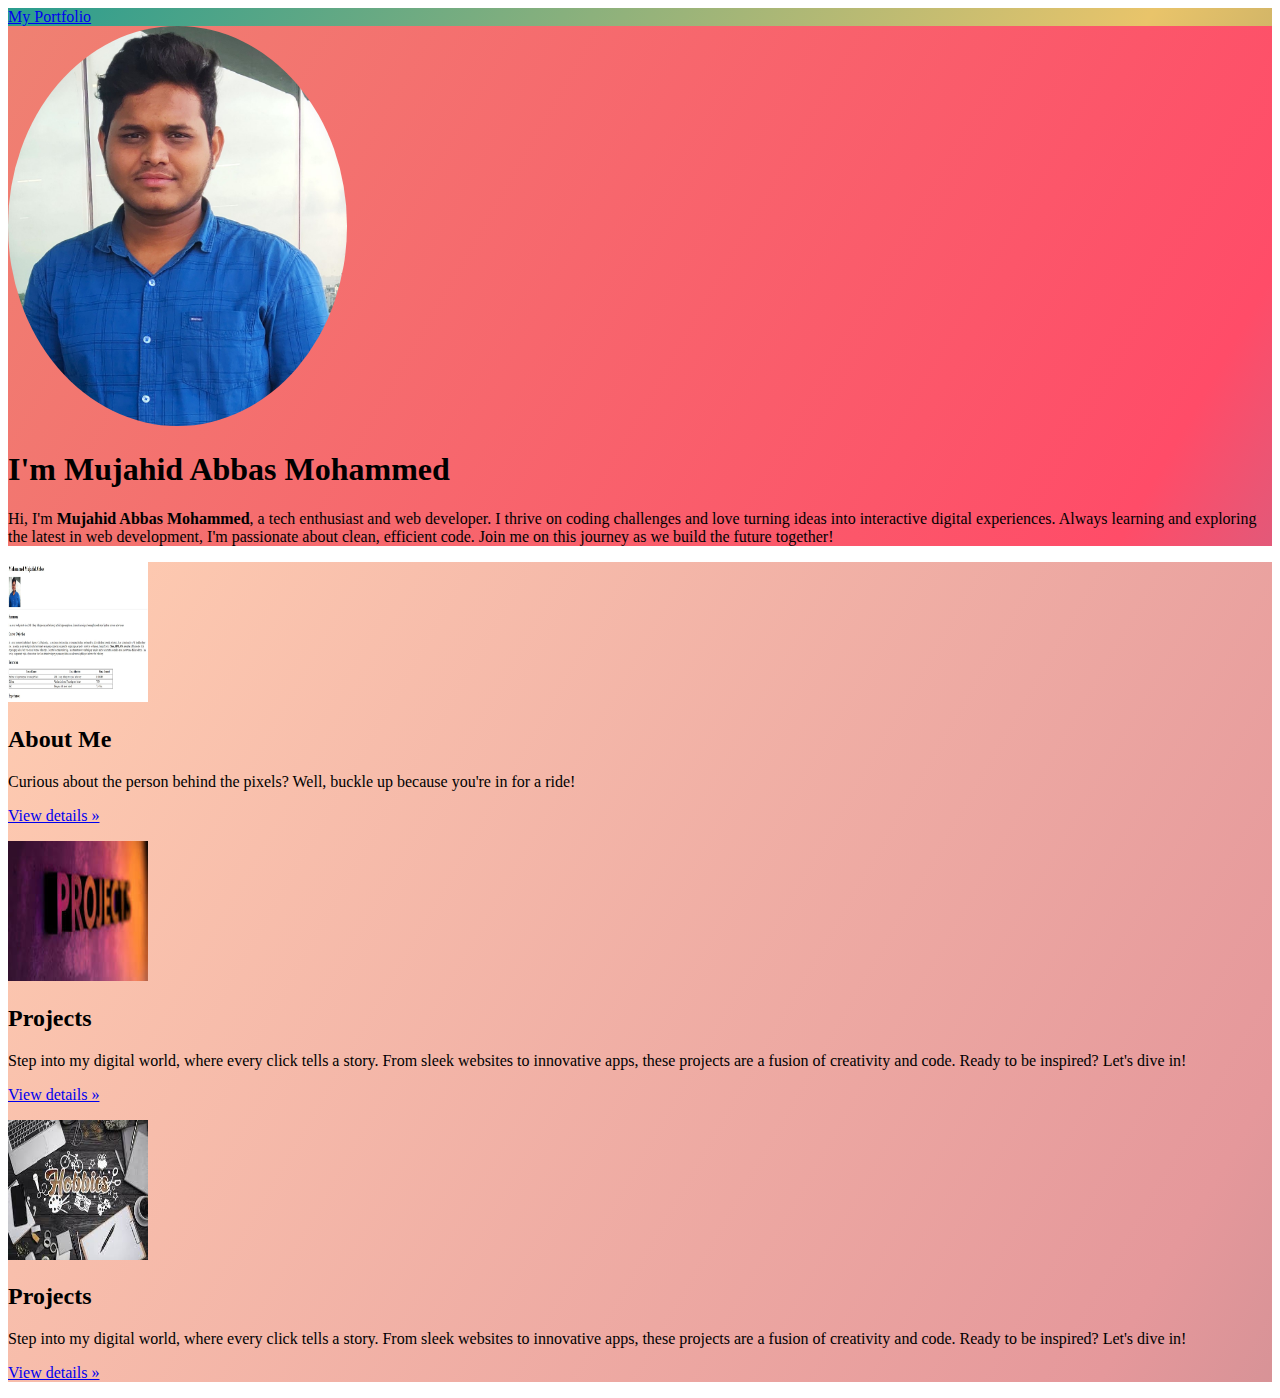
<file: index.html>
<!DOCTYPE html>
<html lang="en">

<head>
    <meta charset="UTF-8">
    <meta name="viewport" content="width=device-width, initial-scale=1.0">
    <title>Mujahid Abbas</title>
    <link href="https://cdn.jsdelivr.net/npm/bootstrap@5.3.2/dist/css/bootstrap.min.css" rel="stylesheet"
        integrity="sha384-T3c6CoIi6uLrA9TneNEoa7RxnatzjcDSCmG1MXxSR1GAsXEV/Dwwykc2MPK8M2HN" crossorigin="anonymous">
    <link rel="stylesheet" href="style.css">
</head>

<body>
    <div class="header">
        <div class="container mb-5">
            <header class="d-flex flex-wrap justify-content-center py-3 mb-4 border-bottom ">
                <a href="/"
                    class="d-flex align-items-center mb-3 mb-md-0 me-md-auto link-body-emphasis text-decoration-none">
                    <span class="fs-4 text-white">My Portfolio</span>
                </a>
            </header>
        </div>
    </div>
    <div class="gradient-background ">
        <div class="container my-4 mb-1">
            <div class="row flex-lg-row-reverse align-items-center g-5 py-5">
                <div class="col-10 col-sm-8 col-lg-6 ">
                    <img src="./Images/linked in1.jpg" class="d-block mx-lg-auto profile " alt="Bootstrap Themes" height="400" >
                </div>
                <div class="col-lg-6 text-white">
                    <h1 class="display-5 fw-bold  lh-1 mb-3 ">I'm Mujahid Abbas Mohammed</h1>
                    <p class="lead">Hi, I'm <b>Mujahid Abbas Mohammed</b>, a tech enthusiast and web developer. I thrive
                        on coding challenges and love turning ideas into interactive digital experiences. Always
                        learning and exploring the latest in web development, I'm passionate about clean, efficient
                        code. Join me on this journey as we build the future together!</p>
                </div>
            </div>
        </div></div>
        <!--Section for details carosoul-->
        <div class="gradient-background2 pt-5 ">
        <div class="container marketing ">

            <!-- Three columns of text below the carousel -->
            <div class="row">
                <div class="col-lg-4 ">
                    <img  src="./Images/AboutMe.JPG" alt="AboutMe" class="bd-placeholder-img rounded-circle" width="140" height="140"
                        xmlns="http://www.w3.org/2000/svg" role="img" aria-label="Placeholder"
                        preserveAspectRatio="xMidYMid slice" focusable="false">
                        <rect width="100%" height="100%" fill="var(--bs-secondary-color)"></rect>
                    </svg>
                    <h2 class="fw-normal text-dark mt-3">About Me</h2>
                    <p class="text-white">Curious about the person behind the pixels? Well, buckle up because you're in for a ride! </p>
                    <p><a class="btn btn-secondary" href="./project.html" target="_blank">View details »</a></p>
                </div><!-- /.col-lg-4 -->
                <div class="col-lg-4">
                    <img  src="./Images/project_image.jpg" alt="AboutMe" class="bd-placeholder-img rounded-circle" width="140" height="140"
                        xmlns="http://www.w3.org/2000/svg" role="img" aria-label="Placeholder"
                        preserveAspectRatio="xMidYMid slice" focusable="false">
                        <rect width="100%" height="100%" fill="var(--bs-secondary-color)"></rect>
                    </svg>
                    <h2 class="fw-normal text-dark mt-3">Projects</h2>
                    <p class="text-white"> Step into my digital world, where every click tells a story. From sleek websites to innovative apps, these projects are a fusion of creativity and code. Ready to be inspired? Let's dive in!

                    </p>
                    <p><a class="btn btn-secondary" href="#">View details »</a></p>
                </div><!-- /.col-lg-4 -->
                <div class="col-lg-4">
                    <img  src="./Images/Hobbies.jpg" alt="AboutMe" class="bd-placeholder-img rounded-circle" width="140" height="140"
                        xmlns="http://www.w3.org/2000/svg" role="img" aria-label="Placeholder"
                        preserveAspectRatio="xMidYMid slice" focusable="false">
                        <rect width="100%" height="100%" fill="var(--bs-secondary-color)"></rect>
                    </svg>
                    <h2 class="fw-normal text-dark mt-3">Projects</h2>
                    <p class="text-white"> Step into my digital world, where every click tells a story. From sleek websites to innovative apps, these projects are a fusion of creativity and code. Ready to be inspired? Let's dive in!

                    </p>
                    <p><a class="btn btn-secondary" href="#">View details »</a></p>
                </div><!-- /.col-lg-4 -->
            </div><!-- /.row --></div><!--background2 ends-->



   
        <script src="https://cdn.jsdelivr.net/npm/bootstrap@5.3.2/dist/js/bootstrap.bundle.min.js"
            integrity="sha384-C6RzsynM9kWDrMNeT87bh95OGNyZPhcTNXj1NW7RuBCsyN/o0jlpcV8Qyq46cDfL"
            crossorigin="anonymous"></script>

</body>

</html>
</file>
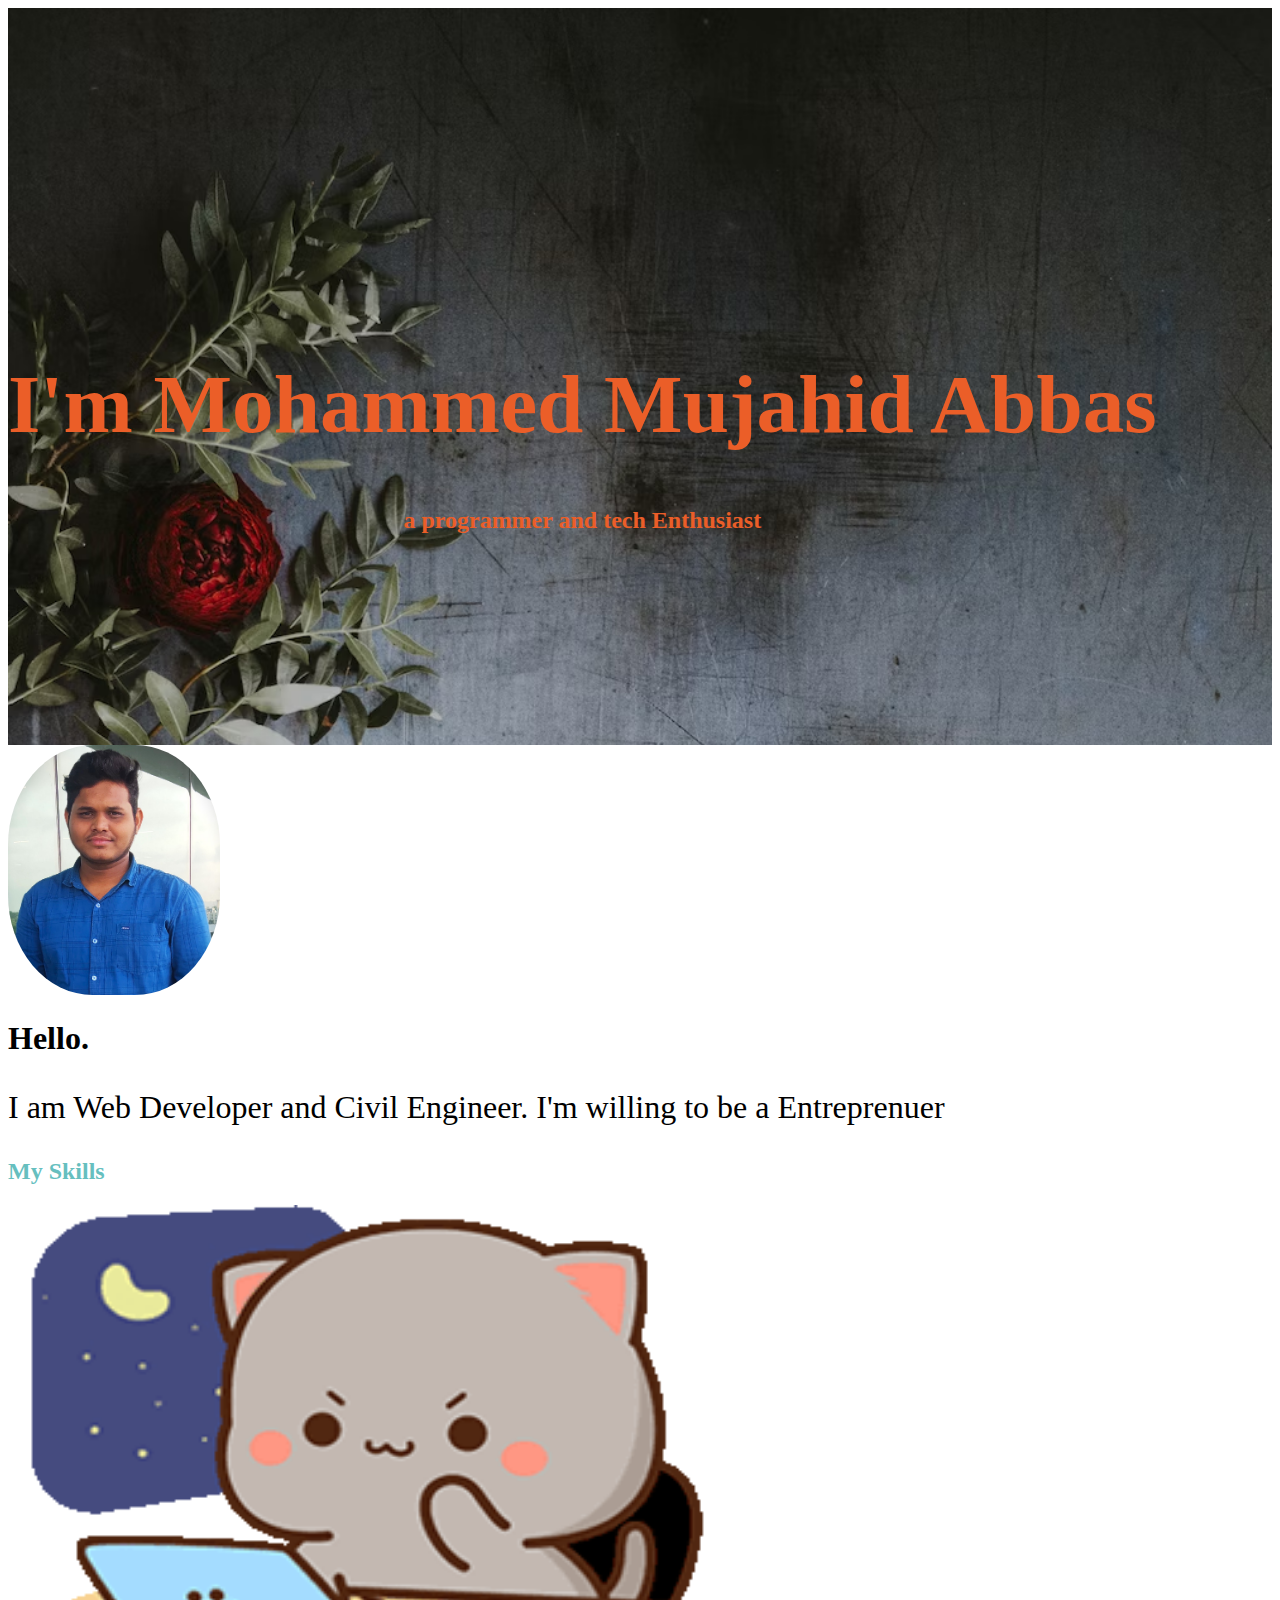
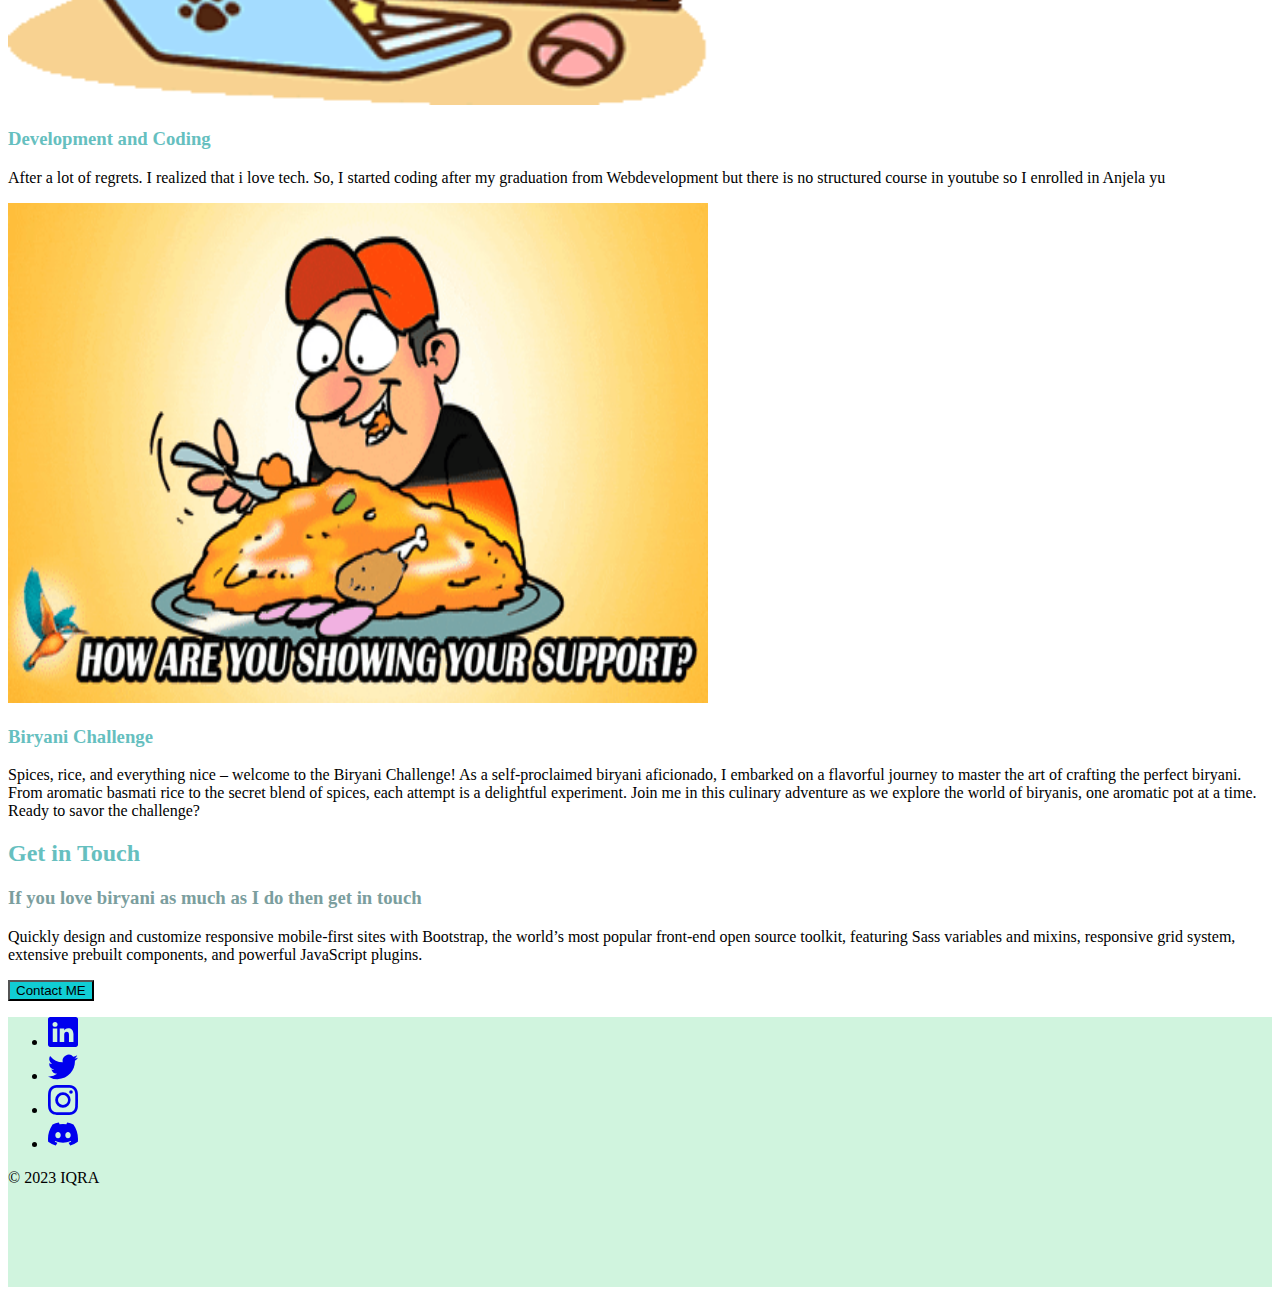
<file: aboutme.html>
<!DOCTYPE html>
<html lang="en">

<head>
    <meta charset="UTF-8">
    <meta name="viewport" content="width=device-width, initial-scale=1.0">
    <title>AboutMe</title>
    <link href="https://cdn.jsdelivr.net/npm/bootstrap@5.3.2/dist/css/bootstrap.min.css" rel="stylesheet"
        integrity="sha384-T3c6CoIi6uLrA9TneNEoa7RxnatzjcDSCmG1MXxSR1GAsXEV/Dwwykc2MPK8M2HN" crossorigin="anonymous">
    <style>
        .color {
            background-image: url(./Images/background.avif);
            height: 737px;
            background-size: cover;

        }

        .head-row {
            position: absolute;
            text-align: center;
            color: #eb5e28;
            top: 300px;
        }

        .t-1 {
            font-family: "Sacramento", cursive;
            font-size: 5.2rem;
        }

        .picture {
            border-radius: 40%;
        }

        .para {
            font-size: 2rem;
        }

        .color-skills>h3 {
            color: #66bfbf;
        }

        .heading-3 {
            color: #66bfbf;
        }

        .contact {
            background-color: #11cdd4;
        }

        .getintouch-heading2 {
            color: #66bfbf;
        }

        .getintouch-heading3 {
            color: #7b9e9e;
        }

        footer {
            background-color: #d0f4de;
            height: 30vh;
        }
    </style>
</head>

<body>
    <div class="color">
        <div class="container">
            <div class="row head-row">
                <h1 class="text-center  t-1">I'm Mohammed Mujahid Abbas</h1>
                <h2 class="text-center ">a programmer and tech Enthusiast</h2>
            </div>
        </div>
    </div>
    <!-- hero section  -->
    <div class="px-4 py-5 my-5 text-center">
        <img src="./Images/linked in1.jpg" alt="profile Image" class="picture" height="250px">
        <h1 class="display-5 fw-bold text-info mt-5">Hello.</h1>
        <div class="col-lg-6 mx-auto">
            <p class="lead mb-4 para">I am Web Developer and Civil Engineer. I'm willing to be a Entreprenuer</p>

        </div>
    </div>
    <!--skills section-->
    <div class="container col-xxl-8 px-4 py-5 ">
        <div class=" container col-lg-6 ft-2 color-skills">
            <h2 class="display-5 fw-bold  mb-3 heading-3 ">My Skills</h2>
        </div>
        <div class="row flex-lg-row-reverse align-items-center g-5 py-5">
            <div class="col-10 col-sm-8 col-lg-6">
                <img src="./Images/peach-goma-pc-night-keyboard-smashing.gif" class="d-block mx-lg-auto img-fluid"
                    alt="Bootstrap Themes" width="700" height="500" loading="lazy">
            </div>
            <div class="col-lg-6 ft-2 color-skills pb-0">
                <h3 class="display-5 fw-bold fs-3  ">Development and Coding</h3>
                <p class="lead">After a lot of regrets. I realized that i love tech. So, I started coding after my
                    graduation from Webdevelopment but there is no structured course in youtube so I enrolled in Anjela
                    yu</p>
            </div>
        </div>
    </div>
    <div class="container col-xxl-8 px-4 py-5 ">
        <div class="row flex-lg-row-reverse align-items-center g-5 py-5">
            <div class="col-10 col-sm-8 col-lg-6">
                <img src="./Images/biryani gif.gif" class="d-block mx-lg-auto img-fluid" alt="Bootstrap Themes"
                    width="700" height="500" loading="lazy">
            </div>
            <div class="col-lg-6 ft-2 color-skills">
                <h3 class="display-5 fw-bold fs-3   ">Biryani Challenge</h3>
                <p class="lead">Spices, rice, and everything nice – welcome to the Biryani Challenge! As a
                    self-proclaimed biryani aficionado, I embarked on a flavorful journey to master the art of crafting
                    the perfect biryani. From aromatic basmati rice to the secret blend of spices, each attempt is a
                    delightful experiment. Join me in this culinary adventure as we explore the world of biryanis, one
                    aromatic pot at a time. Ready to savor the challenge?
                </p>
            </div>
        </div>
    </div>
    <!--get in touch-->
    <div class="px-4 py-5 my-5 text-center">
        <h2 class="display-5 fw-bold text-uppercase fs-1 getintouch-heading2">Get in Touch</h2>
        <h3 class="display-5 fw-bold fs-3 getintouch-heading3">If you love biryani as much as I do then get in touch
        </h3>
        <div class="col-lg-6 mx-auto">
            <p class="lead mb-4">Quickly design and customize responsive mobile-first sites with Bootstrap, the world’s
                most popular front-end open source toolkit, featuring Sass variables and mixins, responsive grid system,
                extensive prebuilt components, and powerful JavaScript plugins.</p>
            <div class="d-grid gap-2 d-sm-flex justify-content-sm-center">
                <a href="../capstoneProject_1/ContactMe.html"><button type="button"
                        class="btn btn-primary btn-lg px-4 gap-3 text-white contact">Contact ME</button></a>
            </div>
        </div>
    </div>
    <!--footer-->
    <footer>
        <div class="container">
            <footer class="py-3 my-4">
                <ul class="nav justify-content-center border-bottom pb-3 mb-3">
                    <li class="nav-item"><a href="https://www.linkedin.com/in/mujahidabbasmohammed/" class="nav-link px-4 text-body-secondary"><svg xmlns="http://www.w3.org/2000/svg" height="30"
                                fill="currentColor" class="bi bi-linkedin" viewBox="0 0 16 16">
                                <path
                                    d="M0 1.146C0 .513.526 0 1.175 0h13.65C15.474 0 16 .513 16 1.146v13.708c0 .633-.526 1.146-1.175 1.146H1.175C.526 16 0 15.487 0 14.854zm4.943 12.248V6.169H2.542v7.225zm-1.2-8.212c.837 0 1.358-.554 1.358-1.248-.015-.709-.52-1.248-1.342-1.248S2.4 3.226 2.4 3.934c0 .694.521 1.248 1.327 1.248zm4.908 8.212V9.359c0-.216.016-.432.08-.586.173-.431.568-.878 1.232-.878.869 0 1.216.662 1.216 1.634v3.865h2.401V9.25c0-2.22-1.184-3.252-2.764-3.252-1.274 0-1.845.7-2.165 1.193v.025h-.016l.016-.025V6.169h-2.4c.03.678 0 7.225 0 7.225z" />
                            </svg></a></li>
                    <li class="nav-item"><a href="https://twitter.com/MujahidAbbas963" class="nav-link px-4 text-body-secondary"><svg
                                xmlns="http://www.w3.org/2000/svg" height="30" fill="currentColor" class="bi bi-twitter"
                                viewBox="0 0 16 16">
                                <path
                                    d="M5.026 15c6.038 0 9.341-5.003 9.341-9.334q.002-.211-.006-.422A6.7 6.7 0 0 0 16 3.542a6.7 6.7 0 0 1-1.889.518 3.3 3.3 0 0 0 1.447-1.817 6.5 6.5 0 0 1-2.087.793A3.286 3.286 0 0 0 7.875 6.03a9.32 9.32 0 0 1-6.767-3.429 3.29 3.29 0 0 0 1.018 4.382A3.3 3.3 0 0 1 .64 6.575v.045a3.29 3.29 0 0 0 2.632 3.218 3.2 3.2 0 0 1-.865.115 3 3 0 0 1-.614-.057 3.28 3.28 0 0 0 3.067 2.277A6.6 6.6 0 0 1 .78 13.58a6 6 0 0 1-.78-.045A9.34 9.34 0 0 0 5.026 15" />
                            </svg></a></li>
                    <li class="nav-item"><a href="https://www.instagram.com/mujahid_mohammed_1/?next=%2F" class="nav-link px-4 text-body-secondary"><svg
                                xmlns="http://www.w3.org/2000/svg" height="30" fill="currentColor"
                                class="bi bi-instagram" viewBox="0 0 16 16">
                                <path
                                    d="M8 0C5.829 0 5.556.01 4.703.048 3.85.088 3.269.222 2.76.42a3.9 3.9 0 0 0-1.417.923A3.9 3.9 0 0 0 .42 2.76C.222 3.268.087 3.85.048 4.7.01 5.555 0 5.827 0 8.001c0 2.172.01 2.444.048 3.297.04.852.174 1.433.372 1.942.205.526.478.972.923 1.417.444.445.89.719 1.416.923.51.198 1.09.333 1.942.372C5.555 15.99 5.827 16 8 16s2.444-.01 3.298-.048c.851-.04 1.434-.174 1.943-.372a3.9 3.9 0 0 0 1.416-.923c.445-.445.718-.891.923-1.417.197-.509.332-1.09.372-1.942C15.99 10.445 16 10.173 16 8s-.01-2.445-.048-3.299c-.04-.851-.175-1.433-.372-1.941a3.9 3.9 0 0 0-.923-1.417A3.9 3.9 0 0 0 13.24.42c-.51-.198-1.092-.333-1.943-.372C10.443.01 10.172 0 7.998 0zm-.717 1.442h.718c2.136 0 2.389.007 3.232.046.78.035 1.204.166 1.486.275.373.145.64.319.92.599s.453.546.598.92c.11.281.24.705.275 1.485.039.843.047 1.096.047 3.231s-.008 2.389-.047 3.232c-.035.78-.166 1.203-.275 1.485a2.5 2.5 0 0 1-.599.919c-.28.28-.546.453-.92.598-.28.11-.704.24-1.485.276-.843.038-1.096.047-3.232.047s-2.39-.009-3.233-.047c-.78-.036-1.203-.166-1.485-.276a2.5 2.5 0 0 1-.92-.598 2.5 2.5 0 0 1-.6-.92c-.109-.281-.24-.705-.275-1.485-.038-.843-.046-1.096-.046-3.233s.008-2.388.046-3.231c.036-.78.166-1.204.276-1.486.145-.373.319-.64.599-.92s.546-.453.92-.598c.282-.11.705-.24 1.485-.276.738-.034 1.024-.044 2.515-.045zm4.988 1.328a.96.96 0 1 0 0 1.92.96.96 0 0 0 0-1.92m-4.27 1.122a4.109 4.109 0 1 0 0 8.217 4.109 4.109 0 0 0 0-8.217m0 1.441a2.667 2.667 0 1 1 0 5.334 2.667 2.667 0 0 1 0-5.334" />
                            </svg></a></li>
                    <li class="nav-item"><a href="https://discord.com/channels/1061527318687920199/1061527318687920202" class="nav-link px-4 text-body-secondary"><svg
                                xmlns="http://www.w3.org/2000/svg" height="30" fill="currentColor" class="bi bi-discord"
                                viewBox="0 0 16 16">
                                <path
                                    d="M13.545 2.907a13.2 13.2 0 0 0-3.257-1.011.05.05 0 0 0-.052.025c-.141.25-.297.577-.406.833a12.2 12.2 0 0 0-3.658 0 8 8 0 0 0-.412-.833.05.05 0 0 0-.052-.025c-1.125.194-2.22.534-3.257 1.011a.04.04 0 0 0-.021.018C.356 6.024-.213 9.047.066 12.032q.003.022.021.037a13.3 13.3 0 0 0 3.995 2.02.05.05 0 0 0 .056-.019q.463-.63.818-1.329a.05.05 0 0 0-.01-.059l-.018-.011a9 9 0 0 1-1.248-.595.05.05 0 0 1-.02-.066l.015-.019q.127-.095.248-.195a.05.05 0 0 1 .051-.007c2.619 1.196 5.454 1.196 8.041 0a.05.05 0 0 1 .053.007q.121.1.248.195a.05.05 0 0 1-.004.085 8 8 0 0 1-1.249.594.05.05 0 0 0-.03.03.05.05 0 0 0 .003.041c.24.465.515.909.817 1.329a.05.05 0 0 0 .056.019 13.2 13.2 0 0 0 4.001-2.02.05.05 0 0 0 .021-.037c.334-3.451-.559-6.449-2.366-9.106a.03.03 0 0 0-.02-.019m-8.198 7.307c-.789 0-1.438-.724-1.438-1.612s.637-1.613 1.438-1.613c.807 0 1.45.73 1.438 1.613 0 .888-.637 1.612-1.438 1.612m5.316 0c-.788 0-1.438-.724-1.438-1.612s.637-1.613 1.438-1.613c.807 0 1.451.73 1.438 1.613 0 .888-.631 1.612-1.438 1.612" />
                            </svg></a></li>
                </ul>
                <p class="text-center text-body-secondary fs-5">© 2023 IQRA</p>
            </footer>
        </div>
    </footer>
    <script src="https://cdn.jsdelivr.net/npm/bootstrap@5.3.2/dist/js/bootstrap.bundle.min.js"
        integrity="sha384-C6RzsynM9kWDrMNeT87bh95OGNyZPhcTNXj1NW7RuBCsyN/o0jlpcV8Qyq46cDfL"
        crossorigin="anonymous"></script>
</body>

</html>
</file>
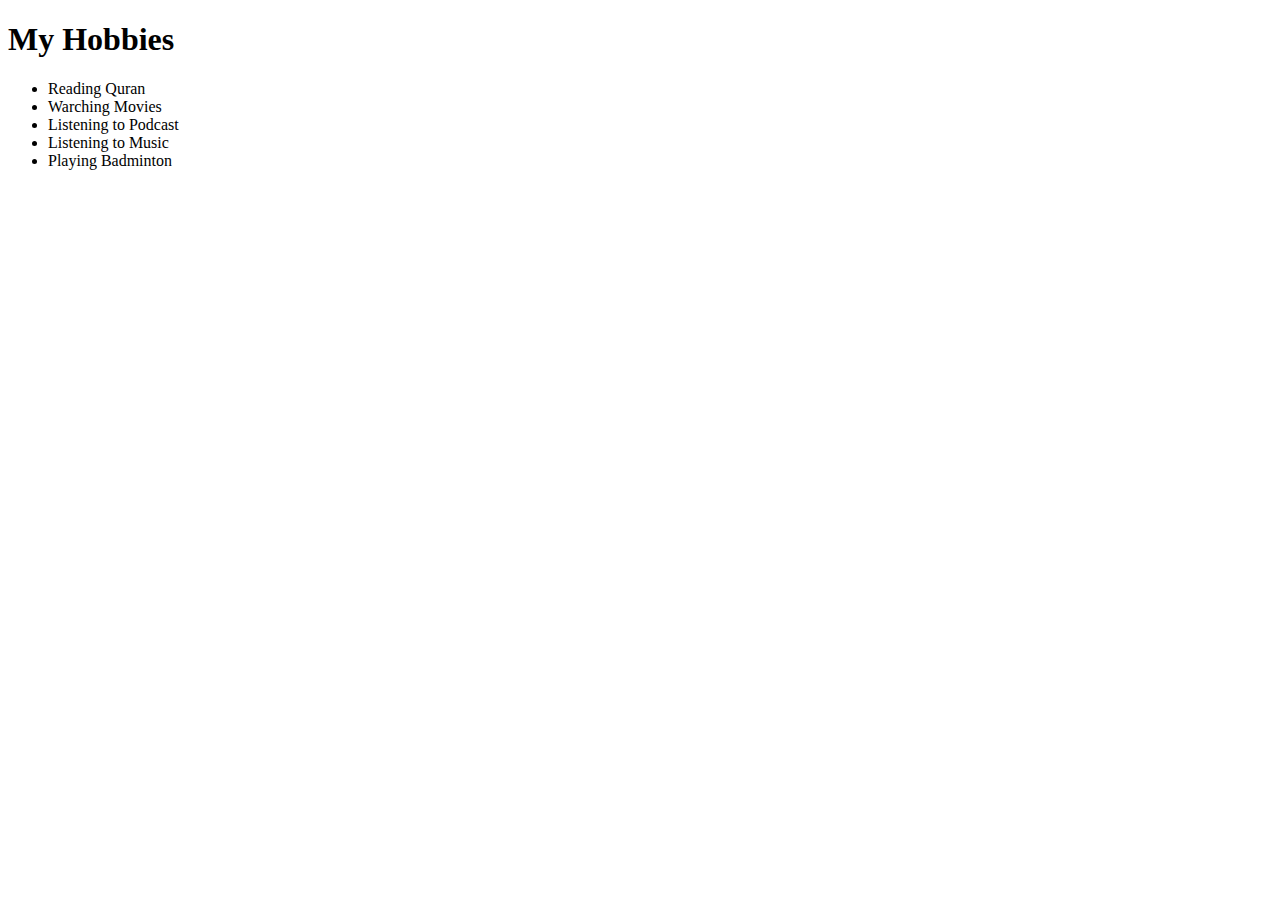
<file: Hobbies.html>
<!DOCTYPE html>
<html lang="en">
<head>
    <meta charset="UTF-8">
    <meta name="viewport" content="width=device-width, initial-scale=1.0">
    <title>Hobbies</title>
</head>
<body>
    <h1>My Hobbies</h1>
    <ul>
        <li>Reading Quran</li>
        <li>Warching Movies</li>
        <li>Listening to Podcast</li>
        <li>Listening to Music</li>
        <li>Playing Badminton</li>
    </ul>
    
</body>
</html>
</file>
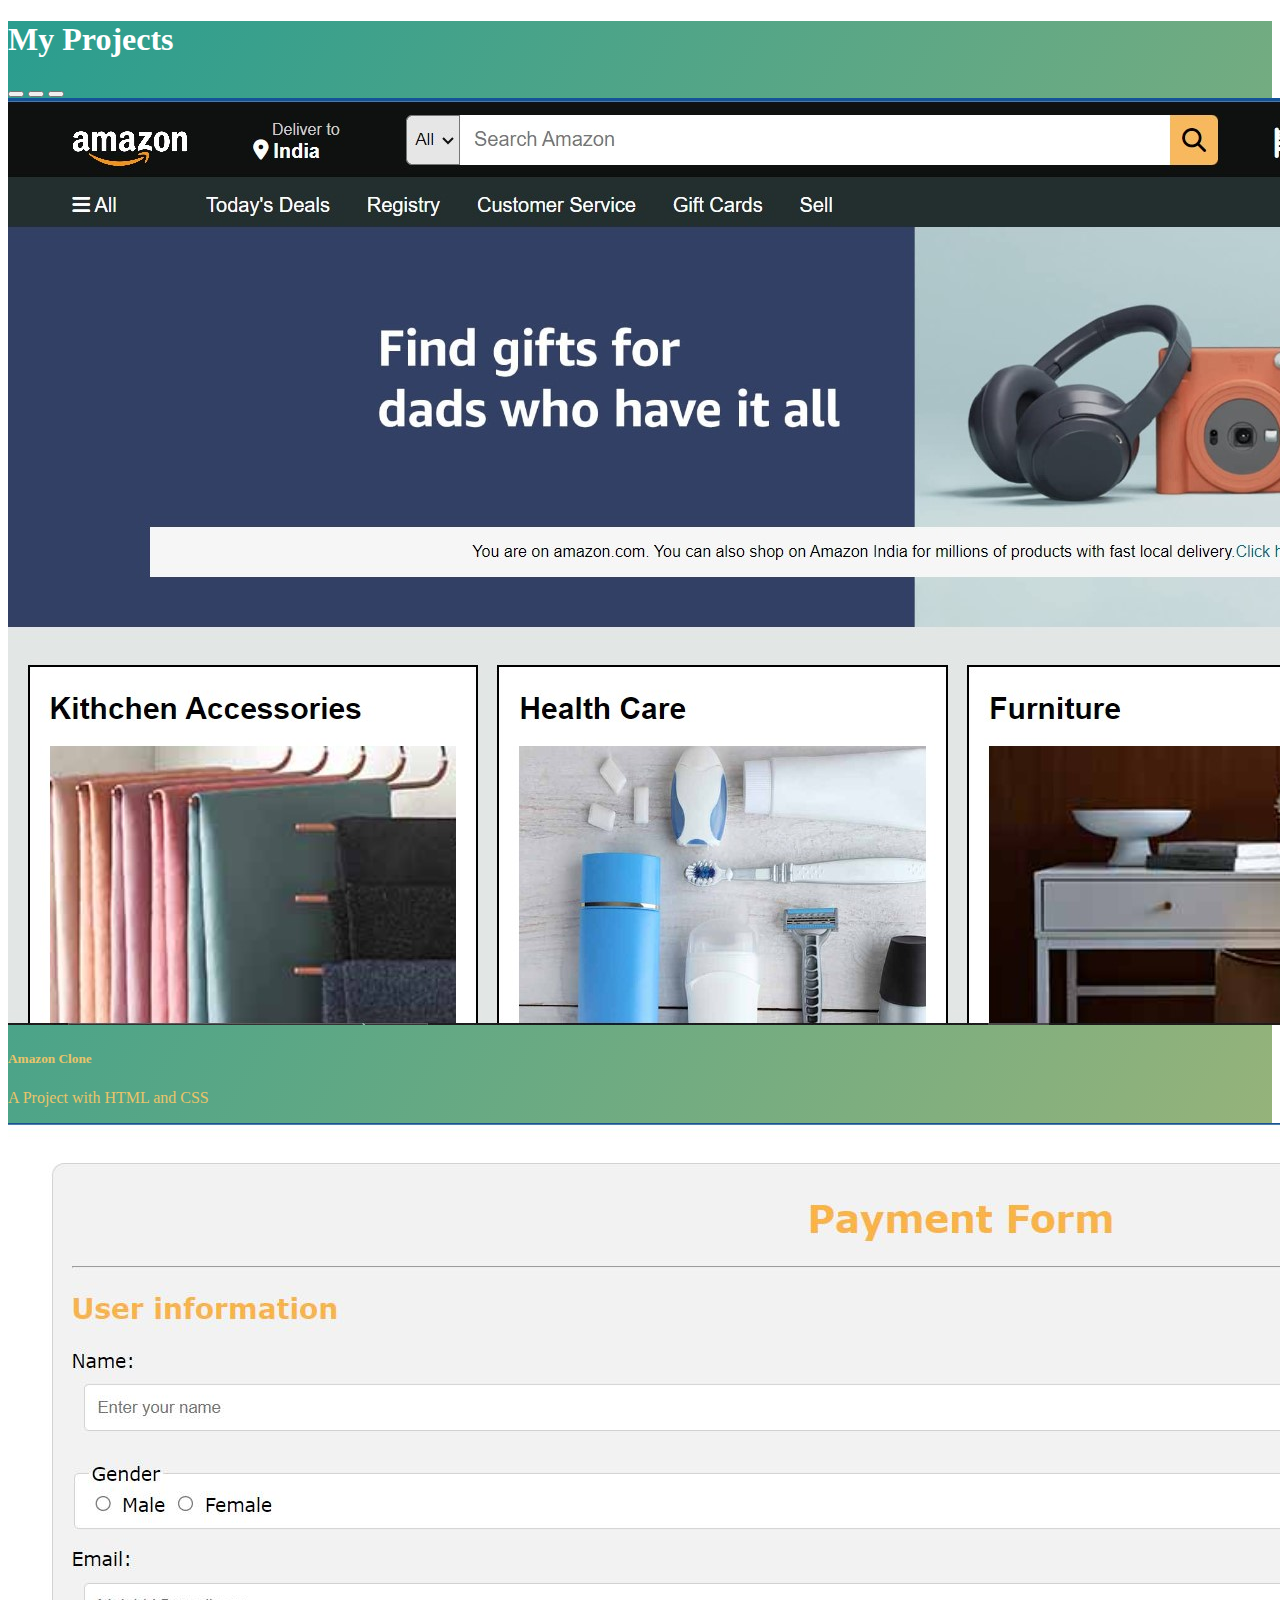
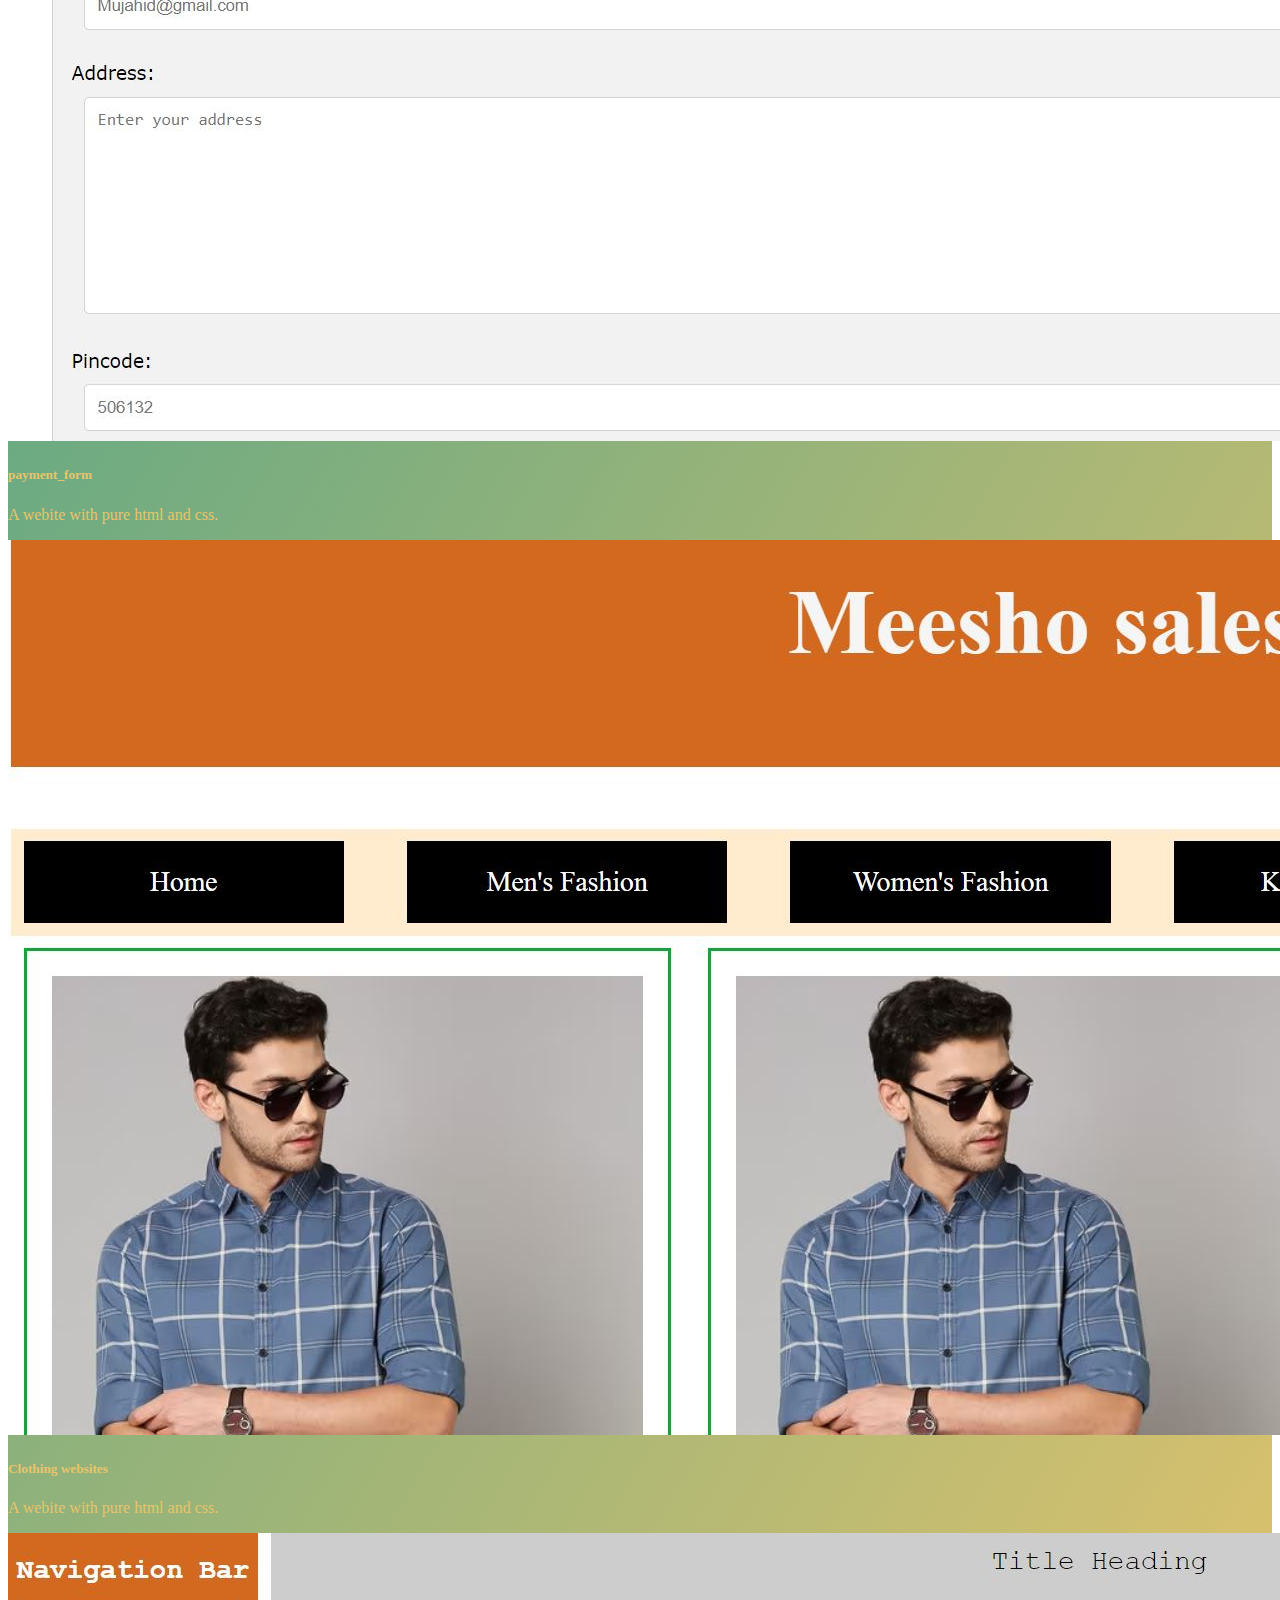
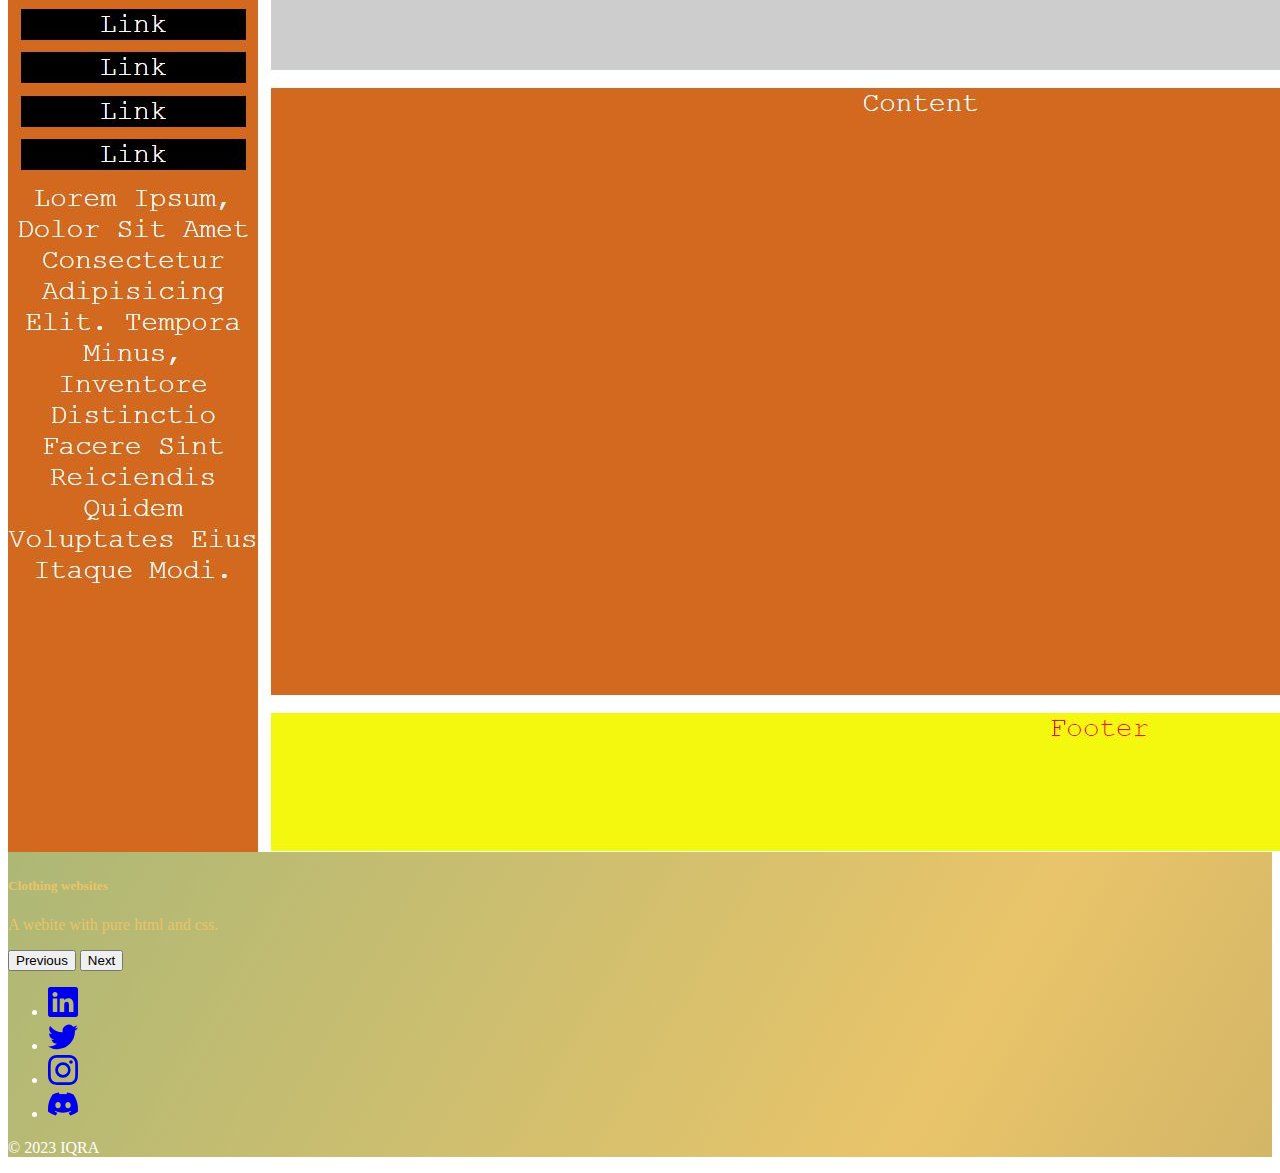
<file: project.html>
<!DOCTYPE html>
<html lang="en">

<head>
    <meta charset="UTF-8">
    <meta name="viewport" content="width=device-width, initial-scale=1.0">
    <title>Project</title>
    <link href="https://cdn.jsdelivr.net/npm/bootstrap@5.3.2/dist/css/bootstrap.min.css" rel="stylesheet"
        integrity="sha384-T3c6CoIi6uLrA9TneNEoa7RxnatzjcDSCmG1MXxSR1GAsXEV/Dwwykc2MPK8M2HN" crossorigin="anonymous">
    <link rel="stylesheet" href="./style.css">
</head>

<body>
    <div class="header">
        <div class="container py-4">
            <div class="row">
                <h1 class="fs-1 ">My Projects</h1>
            </div>
        </div>
        <div class="container">
            <div id="carouselExampleCaptions" class="carousel slide">
                <div class="carousel-indicators">
                    <button type="button" data-bs-target="#carouselExampleCaptions" data-bs-slide-to="0" class="active"
                        aria-current="true" aria-label="Slide 1"></button>
                    <button type="button" data-bs-target="#carouselExampleCaptions" data-bs-slide-to="1"
                        aria-label="Slide 2"></button>
                    <button type="button" data-bs-target="#carouselExampleCaptions" data-bs-slide-to="2"
                        aria-label="Slide 3"></button>
                </div>
                <div class="carousel-inner">
                    <div class="carousel-item active ">
                        <a href="https://mohammedmujahidabbas.github.io/Amazon-clone/" target="_blank"><img src="./Images/amazone-clone.jpg" class="d-block w-100  " alt="amazone-clone"></a>
                        <div class="carousel-caption d-none d-md-block">
                            <h5 class="title fs-1">Amazon Clone</h5>
                            <p class="title  fs-5">A Project with HTML and CSS</p>
                        </div>
                    </div>
                    <div class="carousel-item">
                        <a href="./projects/payment_form.html" target="_blank"><img src="./Images/paymentform.JPG" class="d-block w-100" alt="payment_form"></a>
                        <div class="carousel-caption d-none d-md-block">
                            <h5 class="title fs-1">payment_form</h5>
                            <p class="title  fs-5">A webite with pure html and css.</p>
                        </div>
                    </div>
                    <div class="carousel-item">
                        <a href="./projects/Meesho-type.html" target="_blank"><img src="./Images/meesho project.JPG" class="d-block w-100" alt="meesho"></a>
                        <div class="carousel-caption d-none d-md-block">
                            <h5 class="title fs-1">Clothing websites</h5>
                            <p class="title  fs-5">A webite with pure html and css.</p>
                        </div>
                    </div>
                    <div class="carousel-item">
                        <a href="./projects/Grid_challenge_02.html" target="_blank"><img src="./Images/grid-practice-project.JPG" class="d-block w-100" alt="meesho"></a>
                        <div class="carousel-caption d-none d-md-block">
                            <h5 class="title fs-1">Clothing websites</h5>
                            <p class="title  fs-5">A webite with pure html and css.</p>
                        </div>
                    </div>
                </div>
                <button class="carousel-control-prev" type="button" data-bs-target="#carouselExampleCaptions"
                    data-bs-slide="prev">
                    <span class="carousel-control-prev-icon" aria-hidden="true"></span>
                    <span class="visually-hidden">Previous</span>
                </button>
                <button class="carousel-control-next" type="button" data-bs-target="#carouselExampleCaptions"
                    data-bs-slide="next">
                    <span class="carousel-control-next-icon" aria-hidden="true"></span>
                    <span class="visually-hidden">Next</span>
                </button>
            </div>
        </div>
    <!--footer-->
    <footer>
        <div class="container">
            <footer class="py-3 my-4 mb-0">
                <ul class="nav justify-content-center border-bottom pb-3 mb-3">
                    <li class="nav-item"><a href="https://www.linkedin.com/in/mujahidabbasmohammed/"
                            class="nav-link px-4 text-body-secondary"><svg xmlns="http://www.w3.org/2000/svg"
                                height="30" fill="currentColor" class="bi bi-linkedin" viewBox="0 0 16 16">
                                <path
                                    d="M0 1.146C0 .513.526 0 1.175 0h13.65C15.474 0 16 .513 16 1.146v13.708c0 .633-.526 1.146-1.175 1.146H1.175C.526 16 0 15.487 0 14.854zm4.943 12.248V6.169H2.542v7.225zm-1.2-8.212c.837 0 1.358-.554 1.358-1.248-.015-.709-.52-1.248-1.342-1.248S2.4 3.226 2.4 3.934c0 .694.521 1.248 1.327 1.248zm4.908 8.212V9.359c0-.216.016-.432.08-.586.173-.431.568-.878 1.232-.878.869 0 1.216.662 1.216 1.634v3.865h2.401V9.25c0-2.22-1.184-3.252-2.764-3.252-1.274 0-1.845.7-2.165 1.193v.025h-.016l.016-.025V6.169h-2.4c.03.678 0 7.225 0 7.225z" />
                            </svg></a></li>
                    <li class="nav-item"><a href="https://twitter.com/MujahidAbbas963"
                            class="nav-link px-4 text-body-secondary"><svg xmlns="http://www.w3.org/2000/svg"
                                height="30" fill="currentColor" class="bi bi-twitter" viewBox="0 0 16 16">
                                <path
                                    d="M5.026 15c6.038 0 9.341-5.003 9.341-9.334q.002-.211-.006-.422A6.7 6.7 0 0 0 16 3.542a6.7 6.7 0 0 1-1.889.518 3.3 3.3 0 0 0 1.447-1.817 6.5 6.5 0 0 1-2.087.793A3.286 3.286 0 0 0 7.875 6.03a9.32 9.32 0 0 1-6.767-3.429 3.29 3.29 0 0 0 1.018 4.382A3.3 3.3 0 0 1 .64 6.575v.045a3.29 3.29 0 0 0 2.632 3.218 3.2 3.2 0 0 1-.865.115 3 3 0 0 1-.614-.057 3.28 3.28 0 0 0 3.067 2.277A6.6 6.6 0 0 1 .78 13.58a6 6 0 0 1-.78-.045A9.34 9.34 0 0 0 5.026 15" />
                            </svg></a></li>
                    <li class="nav-item"><a href="https://www.instagram.com/mujahid_mohammed_1/?next=%2F"
                            class="nav-link px-4 text-body-secondary"><svg xmlns="http://www.w3.org/2000/svg"
                                height="30" fill="currentColor" class="bi bi-instagram" viewBox="0 0 16 16">
                                <path
                                    d="M8 0C5.829 0 5.556.01 4.703.048 3.85.088 3.269.222 2.76.42a3.9 3.9 0 0 0-1.417.923A3.9 3.9 0 0 0 .42 2.76C.222 3.268.087 3.85.048 4.7.01 5.555 0 5.827 0 8.001c0 2.172.01 2.444.048 3.297.04.852.174 1.433.372 1.942.205.526.478.972.923 1.417.444.445.89.719 1.416.923.51.198 1.09.333 1.942.372C5.555 15.99 5.827 16 8 16s2.444-.01 3.298-.048c.851-.04 1.434-.174 1.943-.372a3.9 3.9 0 0 0 1.416-.923c.445-.445.718-.891.923-1.417.197-.509.332-1.09.372-1.942C15.99 10.445 16 10.173 16 8s-.01-2.445-.048-3.299c-.04-.851-.175-1.433-.372-1.941a3.9 3.9 0 0 0-.923-1.417A3.9 3.9 0 0 0 13.24.42c-.51-.198-1.092-.333-1.943-.372C10.443.01 10.172 0 7.998 0zm-.717 1.442h.718c2.136 0 2.389.007 3.232.046.78.035 1.204.166 1.486.275.373.145.64.319.92.599s.453.546.598.92c.11.281.24.705.275 1.485.039.843.047 1.096.047 3.231s-.008 2.389-.047 3.232c-.035.78-.166 1.203-.275 1.485a2.5 2.5 0 0 1-.599.919c-.28.28-.546.453-.92.598-.28.11-.704.24-1.485.276-.843.038-1.096.047-3.232.047s-2.39-.009-3.233-.047c-.78-.036-1.203-.166-1.485-.276a2.5 2.5 0 0 1-.92-.598 2.5 2.5 0 0 1-.6-.92c-.109-.281-.24-.705-.275-1.485-.038-.843-.046-1.096-.046-3.233s.008-2.388.046-3.231c.036-.78.166-1.204.276-1.486.145-.373.319-.64.599-.92s.546-.453.92-.598c.282-.11.705-.24 1.485-.276.738-.034 1.024-.044 2.515-.045zm4.988 1.328a.96.96 0 1 0 0 1.92.96.96 0 0 0 0-1.92m-4.27 1.122a4.109 4.109 0 1 0 0 8.217 4.109 4.109 0 0 0 0-8.217m0 1.441a2.667 2.667 0 1 1 0 5.334 2.667 2.667 0 0 1 0-5.334" />
                            </svg></a></li>
                    <li class="nav-item"><a href="https://discord.com/channels/1061527318687920199/1061527318687920202"
                            class="nav-link px-4 text-body-secondary"><svg xmlns="http://www.w3.org/2000/svg"
                                height="30" fill="currentColor" class="bi bi-discord" viewBox="0 0 16 16">
                                <path
                                    d="M13.545 2.907a13.2 13.2 0 0 0-3.257-1.011.05.05 0 0 0-.052.025c-.141.25-.297.577-.406.833a12.2 12.2 0 0 0-3.658 0 8 8 0 0 0-.412-.833.05.05 0 0 0-.052-.025c-1.125.194-2.22.534-3.257 1.011a.04.04 0 0 0-.021.018C.356 6.024-.213 9.047.066 12.032q.003.022.021.037a13.3 13.3 0 0 0 3.995 2.02.05.05 0 0 0 .056-.019q.463-.63.818-1.329a.05.05 0 0 0-.01-.059l-.018-.011a9 9 0 0 1-1.248-.595.05.05 0 0 1-.02-.066l.015-.019q.127-.095.248-.195a.05.05 0 0 1 .051-.007c2.619 1.196 5.454 1.196 8.041 0a.05.05 0 0 1 .053.007q.121.1.248.195a.05.05 0 0 1-.004.085 8 8 0 0 1-1.249.594.05.05 0 0 0-.03.03.05.05 0 0 0 .003.041c.24.465.515.909.817 1.329a.05.05 0 0 0 .056.019 13.2 13.2 0 0 0 4.001-2.02.05.05 0 0 0 .021-.037c.334-3.451-.559-6.449-2.366-9.106a.03.03 0 0 0-.02-.019m-8.198 7.307c-.789 0-1.438-.724-1.438-1.612s.637-1.613 1.438-1.613c.807 0 1.45.73 1.438 1.613 0 .888-.637 1.612-1.438 1.612m5.316 0c-.788 0-1.438-.724-1.438-1.612s.637-1.613 1.438-1.613c.807 0 1.451.73 1.438 1.613 0 .888-.631 1.612-1.438 1.612" />
                            </svg></a></li>
                </ul>
                <p class="text-center text-body-secondary fs-5">© 2023 IQRA</p>
            </footer>
        </div>
    </footer></div>

    <script src="https://cdn.jsdelivr.net/npm/bootstrap@5.3.2/dist/js/bootstrap.bundle.min.js"
        integrity="sha384-C6RzsynM9kWDrMNeT87bh95OGNyZPhcTNXj1NW7RuBCsyN/o0jlpcV8Qyq46cDfL"
        crossorigin="anonymous"></script>
</body>

</html>
</file>
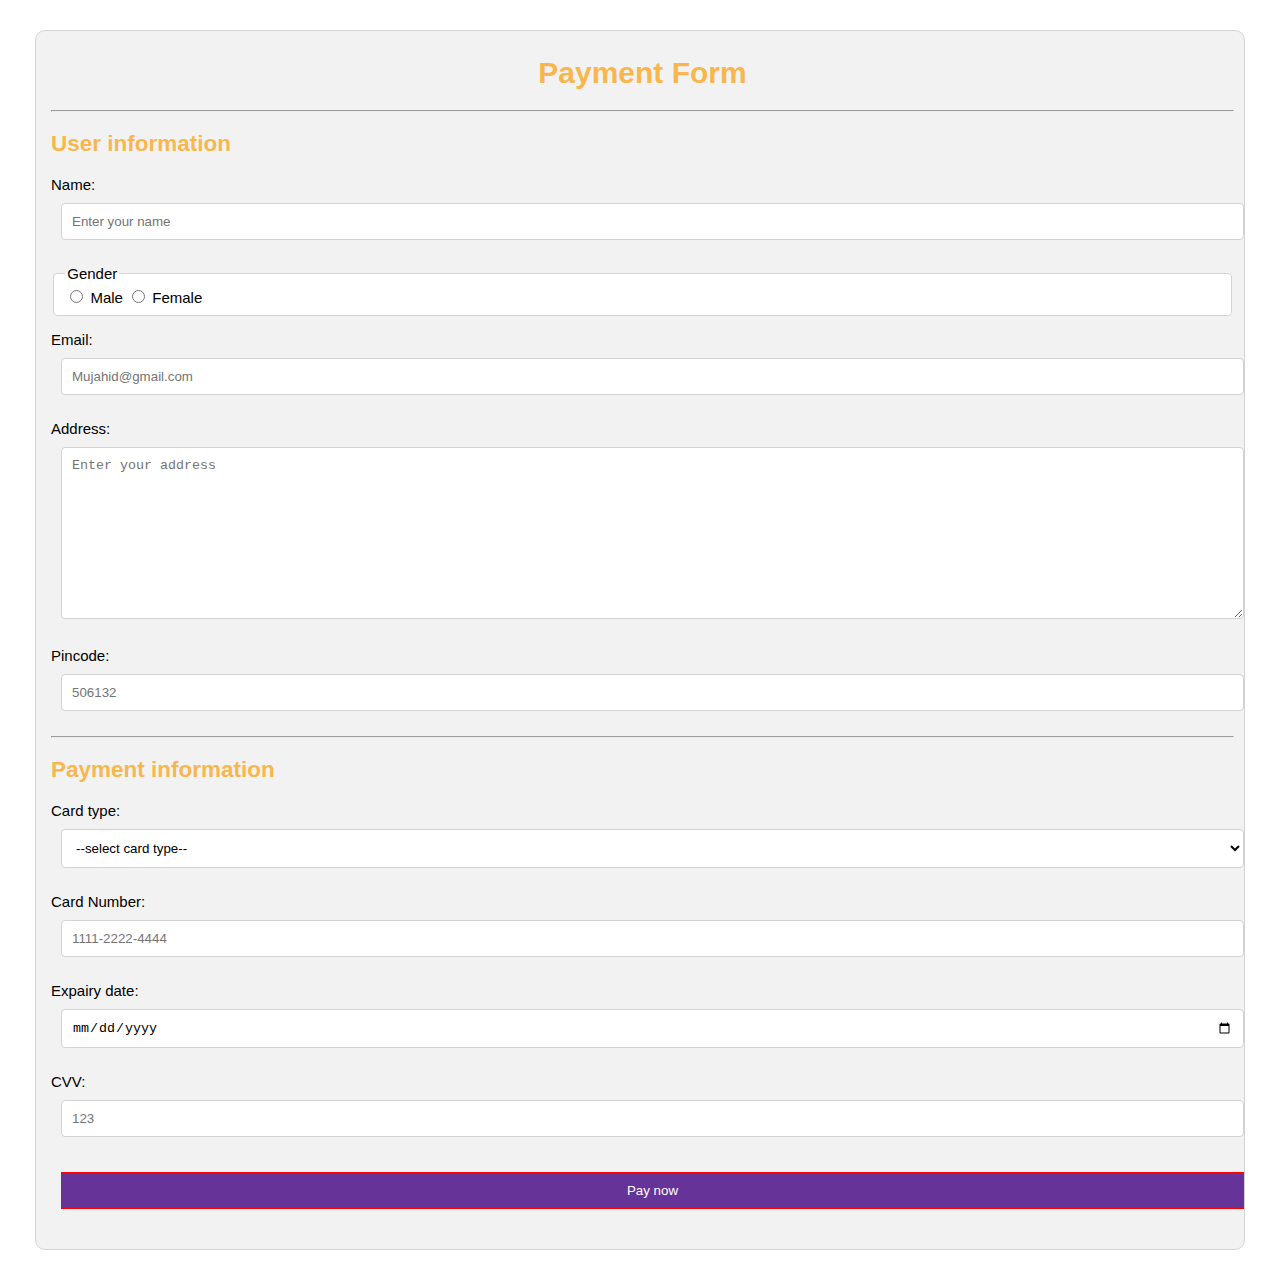
<file: projects/payment_form.html>
<!DOCTYPE html>
<html lang="en">

<head>
    <meta charset="UTF-8">
    <meta name="viewport" content="width=device-width, initial-scale=1.0">
    <title>Mujahid | Payment Form</title>
    <link rel="stylesheet" href="payment_form.css">
</head>

<body>

    <form action="">
        <div class="box">
            <header>
                <h1>Payment Form </h1>
            </header>
            <hr>
            <h2>User information</h2>
            <p class="name">
                Name: <input type="text" name="name" id="name" placeholder="Enter your name">
            </p>
            <p>
            <fieldset>
                <legend>Gender</legend>
                <input type="radio" name="Gender" id="Gender1" >
                <label for="Gender1">Male</label>
                <input type="radio" name="Gender" id="Gender2">
                <label for="Gender2">Female</label>
            </fieldset>
            </p>
            <p>
                Email: <input type="email" name="email" id="email" placeholder="Mujahid@gmail.com">
            </p>
            <p class="address">
                Address: <br><textarea placeholder="Enter your address" name="address" id="address" cols="100"
                    rows="10"></textarea>
            </p>
            <p class="pincode">
                Pincode: <input placeholder="506132" type="number" name="Pincode" id="pincode">
            </p>
            <hr>
            <h2>Payment information</h2>
            <p class="cardtype">
                Card type:
                <select name="Card_type" id="Card_type">
                    <option value="">--select card type--</option>
                    <option value="visa">Visa</option>
                    <option value="master card">Master card</option>
                    <option value="rupay">Rupay</option>
                    <option value="platinum">Platinum</option>
                </select>
            </p>
            <p class="cardnumber">
                Card Number: <input placeholder="1111-2222-4444" type="number" name="card_number" id="card_number">

            </p>
            <p class="expiredate">
                Expairy date: <input type="date" name="expired_date" id="expired_date">
            </p>
            <p class="cvv">
                CVV: <input placeholder="123" type="password" name="cvv" id="cvv">
            </p>
            <p class="submit">
                <input type="submit" value="Pay now">
            </p>
        </div>


    </form>
</body>

</html>
</file>
<file: style.css>
.gradient-background {
    background: linear-gradient(300deg, #00bfff, #ff4c68, #ef8172);
    background-size: 180% 180%;
    animation: gradient-animation 18s ease infinite;
  }
  
  @keyframes gradient-animation {
    0% {
      background-position: 0% 50%;
    }
    50% {
      background-position: 100% 50%;
    }
    100% {
      background-position: 0% 50%;
    }
  }
  .gradient-background2 {
    background: linear-gradient(300deg, #6d6875, #e5989b, #ffcdb2);
    background-size: 180% 180%;
    animation: gradient-animation 18s ease infinite;
  }
  
  @keyframes gradient-animation {
    0% {
      background-position: 0% 50%;
    }
    50% {
      background-position: 100% 50%;
    }
    100% {
      background-position: 0% 50%;
    }
  }
  .header {
    background: linear-gradient(300deg, #264653, #e9c46a, #2a9d8f);
    background-size: 180% 180%;
    animation: gradient-animation 18s ease infinite;
  }
  
  @keyframes gradient-animation {
    0% {
      background-position: 0% 50%;
    }
    50% {
      background-position: 100% 50%;
    }
    100% {
      background-position: 0% 50%;
    }
  }
  .header{
    background-color: #4ECDC4;
    color: white;
  }
  .profile{
    height: 400px;
    background-size: cover;
    border-radius: 50%;
  }
  .profile1{
    border-radius: 50%;
    height: 100px;
  }
.title{
    color: #e9c46a;
}
</file>
<file: projects/payment_form.css>
*{
    box-sizing: border-box;
}
body{
    font-family: Verdana, Geneva, Tahoma, sans-serif;
    margin: 20px 25px;
    font-size: 15px;
    padding: 10px;

    
}
.box{
    background-color: #f2f2f2;
    padding: 5px 10px 15px 15px;
    border-radius: 10px;
    border: 1px solid lightgrey;
}
h1{
    text-align: center;
}

input[type="text"],
input[type="number"],
input[type="email"],
input[type="date"],
input[type="password"],
textarea,select {
    width: 100%;
    padding: 10px;
    margin: 10px;
    background-color:white;
    border: 1px solid lightgray;
    border-radius: 4px;
}
fieldset{
    background-color:white;
    border: 1px solid lightgray;
    border-radius: 4px;
}

input[type="submit"]{
    background-color: rebeccapurple;
    color: white;
    padding: 10px;
    margin: 10px;
    border: 1px solid red;
    width: 100%;
}
input[type="submit"]:hover{
    background-color: cadetblue;
    border: 1px solid rgb(245, 249, 8);
    cursor: pointer;
}
h1,h2{
    color: #fc9f0abe;
}
</file>
